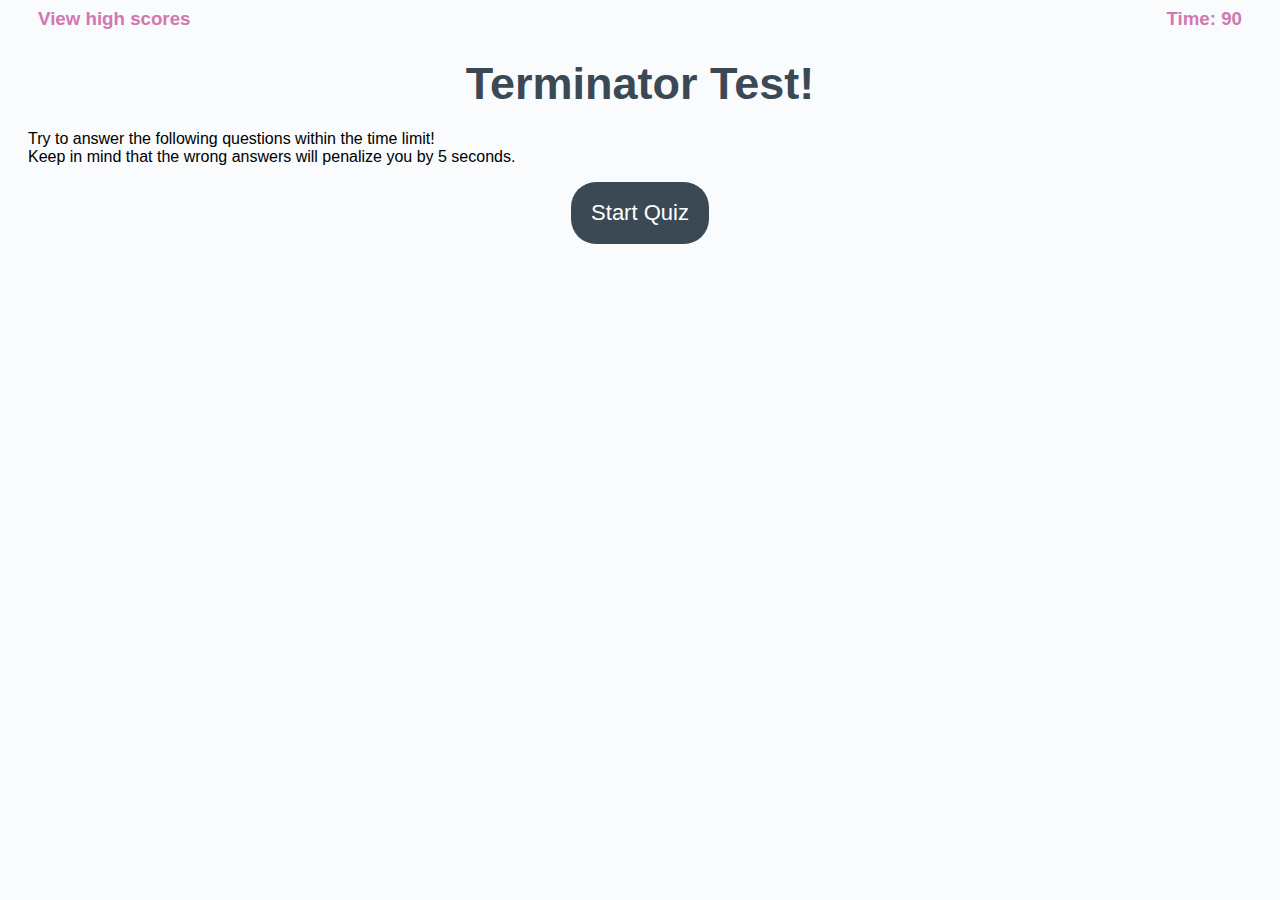
<file: index.html>
<!DOCTYPE html>
    <html lang="en">
        <head>
            <meta charset="UTF-8">
            <meta name="viewport" content="width=device-width, initial-scale=1.0" />
            <meta http-equiv="X-UA-Compatible" content="ie=edge" />
            <title>Terminator Test!</title>
            <link rel="stylesheet" href="./assets/quiz.css">
        </head>

        <body>   
            <h3 class="float-left">View high scores</h3> 
            <h3 class="float-right">Time: <span id="timer">90</span></h3>
           <section class="wrapper" id="start">
                <header>
                <h1>Terminator Test!</h1>
                </header>  
                <p>Try to answer the following questions within the time limit!<br>
                Keep in mind that the wrong answers will penalize you by 5 seconds. 
                </p>
        
                <button class="btn" id="startTestBtn">Start Quiz</button>
            </section>

            <section class="wrapper hidden" id="questionOne">
                <div class="card">
                    <div class="card-header">
                        <h2>What is the name of the company that created the Terminator AI?</h2>   
                    </div>
                    <div class="card-body">
                        <button id="AI1">Cyborg Systems</button><br>
                        <button id="AI2">Cyberdyne Systems</button><br>
                        <button id="AI3">International Business Machines</button><br>
                    </div>
                    <div class="card-answer" id="AI-answer">
                        <hr /> 
                    </div>
                </div>
            </section>

            <section class="wrapper hidden" id="questionTwo">
                <div class="card">
                    <div class="card-header">
                        <h2>Who plays the T-1000?</h2>   
                    </div>
                    <div class="card-body">
                        <button id="AI4">Edward Furlong</button><br>
                        <button id="AI5">Robert Patrick</button><br>
                        <button id="AI6">Arnold Schwarzenegger</button><br>
                    </div>
                    <div class="card-answer" id="AI2-answer">
                        <hr /> 
                    </div>
                </div>
            </section>

            <section class="wrapper hidden" id="questionThree">
                <div class="card">
                    <div class="card-header">
                        <h2>Is T2 the best of the Terminator universe?</h2>   
                    </div>
                    <div class="card-body">
                        <button id="AI7">Obviously.</button><br>
                        <button id="AI8">I really enjoy the first one.</button><br>
                        <button id="AI9">What about the Sarah Connor Chronicles?</button><br>
                    </div>
                    <div class="card-answer" id="AI3-answer">
                        <hr /> 
                    </div>
                </div>
            </section>

            <section class="wrapper hidden" id="endOfTest">
                <div class="card">
                    <div class="card-header">
                        <h2>All Done!</h2>
                        <p>Your final score is <span id="finalScore"></span></p>
                        <p><label>Enter Initials </label><input id="initials" type="text" /><input type="submit" id="submitInitials" /></p>
            
                    </div>
                </div>    
            </section>

            <section class="wrapper hidden" id="scoreBoard">
                <div class="card">
                    <div class="card-header">
                        <h2>High Scores</h2>
                        <div id="highScores"></div>
                        <button id="reset">Reset Game</button>
                    </div>
                </div>    
            </section>
<script src="./assets/quiz.js"></script>
</body>
</html>
</file>
<file: assets/quiz.css>
*,
*::before,
*::after {
  box-sizing: border-box;
}

body {
    font-family: sans-serif;
    background-color: #f9fbfd;
}

h1 {
    padding: 0;
    margin: 0;
    font-size: 45px;
    font-weight: bold;
}

h3 {
    font-family: sans-serif;
    color: #d078af;
}

.wrapper {
    padding-top: 30px;
    padding-left: 20px;
    padding-right: 20px;
    margin: auto;
}

header {
    padding-top: 0px;
    color: hsl(206, 17%, 28%);
    text-align: center;
    margin: 20px 0px;
}
  
.card {
    background-color: hsl(0, 0%, 100%);
    border-radius: 5px;
    border-width: 1px;
    box-shadow: rgba(0, 0, 0, 0.15) 0px 2px 8px 0px;
    color: hsl(206, 17%, 28%);
    font-size: 18px;
    margin: 80px auto;
    max-width: 800px;
    padding: 30px 40px;
}

.card-header::after {
    content: " ";
    display: block;
    width: 100%;
    background: #e7e9eb;
    height: 2px;
}
  
.card-body {
    min-height: 100px;
}
  
.card-footer {
    text-align: center;
}
  
.card-footer::before {
    content: " ";
    display: block;
    width: 100%;
    background: #e7e9eb;
    height: 2px;
}
  
.card-footer::after {
    content: " ";
    display: block;
    clear: both;
}
  
.btn {
    border: none;
    background-color: hsl(206, 17%, 28%);
    border-radius: 25px;
    box-shadow: rgba(0, 0, 0, 0.1) 0px 1px 6px 0px rgba(0, 0, 0, 0.2) 0px 1px 1px
      0px;
    color: hsl(0, 0%, 100%);
    display: block;
    font-size: 22px;
    line-height: 22px;
    margin: auto;
    text-align: center;
    cursor: pointer;    
    padding: 20px;
}
  
button[disabled] {
    cursor: default;
    background: #c0c7cf;
}
  
.float-right {
    float: right;
    padding-right: 30px;
    margin-top: 0;
    padding-top: 0;
}

.float-left {
    float: left;
    padding-left: 30px;
    margin-top: 0;
    padding-top: 0;
}

.hidden {
    display: none;
}

button {
    border: none;
    background-color: hsl(206, 68%, 39%);
    border-radius: 8px;
    color: hsl(0, 0%, 100%);
    display: block;
    font-size: 18px;
    line-height: 5px;
    text-align: center;
    cursor: pointer;    
    padding: 18px;
}

button:hover {
    background-color: hsl(206, 84%, 52%);
}
</file>
